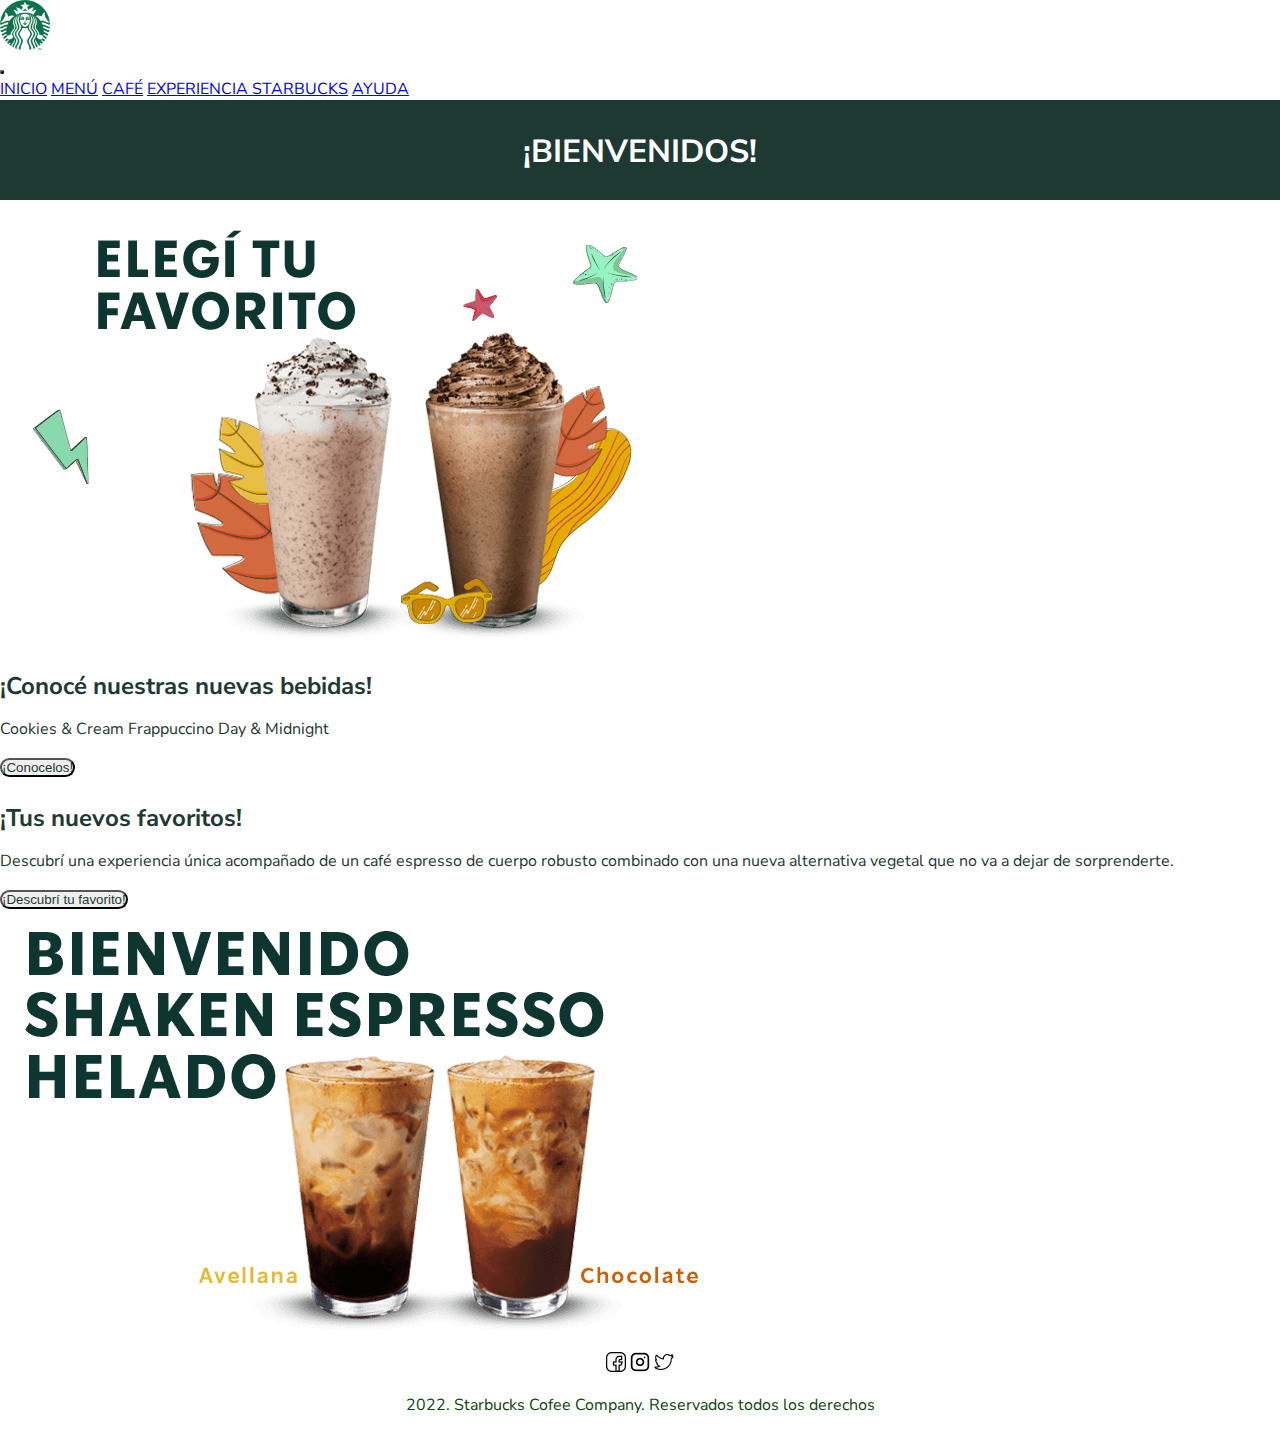
<file: index.html>
<!DOCTYPE html>
<html lang="en">
<head> <!---->
    <meta charset="UTF-8">
    <meta http-equiv="X-UA-Compatible" content="IE=edge">
    <meta name="viewport" content="width=device-width, initial-scale=1.0">
    <meta name="description" content="ENCONTRÁ ESE MOMENTO IDEAL PARA HACER UNA PAUSA Y DISFRUTAR TU BEBIDA FAVORITA.">
    <meta name="keywords" content="Starbucks, Café, Inicio, Comida, Momentos, Argentina">
    <link href="https://cdn.jsdelivr.net/npm/bootstrap@5.1.3/dist/css/bootstrap.min.css" rel="stylesheet" integrity="sha384-1BmE4kWBq78iYhFldvKuhfTAU6auU8tT94WrHftjDbrCEXSU1oBoqyl2QvZ6jIW3" crossorigin="anonymous">
    <link rel="stylesheet" href="css/estilos.css">
    <link rel="preconnect" href="https://fonts.googleapis.com">
    <link rel="preconnect" href="https://fonts.gstatic.com" crossorigin>
    <link href="https://fonts.googleapis.com/css2?family=Nunito+Sans:wght@700&display=swap" rel="stylesheet">
    <title>Starbucks</title>
</head>
<body>
    <!--MENU NAVEGACION-->
    <nav class="navbar navbar-expand-lg navbar-light bg-light">
        <div class="container-fluid">
          <a class="navbar-brand" href="#"></a>
            <nav class="navbar navbar-light bg-light">
                <div class="container">
                  <a class="navbar-brand" href="index.html">
                    <img src="imagenes/logo.png" alt="logo starbucks" width="50" height="50">
                  </a>
                </div>
              </nav>
          <button class="navbar-toggler" type="button" data-bs-toggle="collapse" data-bs-target="#navbarSupportedContent" aria-controls="navbarSupportedContent" aria-expanded="false" aria-label="Toggle navigation">
            <span class="navbar-toggler-icon"></span>
          </button>
          <div class="collapse navbar-collapse" id="navbarSupportedContent">
            <ul class="navbar-nav me-auto mb-2 mb-lg-0">
                <li class="nav-item">
                    <a class="nav-link active" aria-current="page" href="index.html">INICIO</a>
                  </li>
              <li class="nav-item">
                <a class="nav-link" href="paginas/menu.html">MENÚ</a>
              </li>
              <li class="nav-item">
                <a class="nav-link" href="paginas/cafe.html">CAFÉ</a>
              </li>
              <li class="nav-item">
                <a class="nav-link" href="paginas/experiencia.html">EXPERIENCIA STARBUCKS</a>
              </li>
              <li class="nav-item">
                <a class="nav-link" href="paginas/ayuda.html">AYUDA</a>
              </li>
            </ul>
          </div>
        </div>
      </nav>
      <h1 class="pagina__titulos">¡BIENVENIDOS!</h1>
      <!--SECCION 1-->
      <div class="container">
        <div class="row">
          <div class="col-12 col-md-6">
            <img src="imagenes/starbucksinicio2.png" alt="imagen frappe" class="img-fluid">
          </div>
          <div class="col text-center">
            <h2 class="text-center pagina__texto1">¡Conocé nuestras nuevas bebidas!</h2>
            <p class="text-center pagina__texto">Cookies & Cream Frappuccino Day & Midnight</p>
            <button type="button" class="btn btn-outline-success">¡Conocelos!</button>
          </div>
        </div>
      </div>
      <!--SECCION 2-->
      <div class="container">
        <div class="row">
          <div class="col-12 col-md-6 text-center">
            <h2  class="text-center pagina__texto1">¡Tus nuevos favoritos!</h2>
            <p  class="text-center pagina__texto">Descubrí una experiencia única acompañado de un café espresso de cuerpo robusto combinado con una nueva alternativa vegetal que no va a dejar de sorprenderte.</p>
            <button type="button" class="btn btn-outline-success">¡Descubrí tu favorito!</button>
          </div>
          <div class="col">
            <img src="imagenes/starbucksinicio1.png" class="img-fluid" alt="imagen SHAKE">
          </div>
        </div>
      </div>
      <footer class="footer">
        <section class="footer__logos">
            <a class="footer__link" href="https://es-la.facebook.com/StarbucksArgentina/">
            <img src="imagenes/facebook.png" alt="logo facebook">
            </a>
            <a class="footer__link"  href="https://www.instagram.com/starbucksargentina/?hl=es">
            <img  src="imagenes/instagram.png" alt="logo instagram">
            </a>
            <a class="footer__link"  href="https://twitter.com/starbucksar">
            <img src="imagenes/twitter.png" alt="logo twitter">
            </a>
        </section>
        <p class="footer__texto">2022. Starbucks Cofee Company. Reservados todos los derechos</p>
    </footer>
    <script src="https://cdn.jsdelivr.net/npm/bootstrap@5.1.3/dist/js/bootstrap.bundle.min.js" integrity="sha384-ka7Sk0Gln4gmtz2MlQnikT1wXgYsOg+OMhuP+IlRH9sENBO0LRn5q+8nbTov4+1p" crossorigin="anonymous"></script>
</body>
</html>
</file>
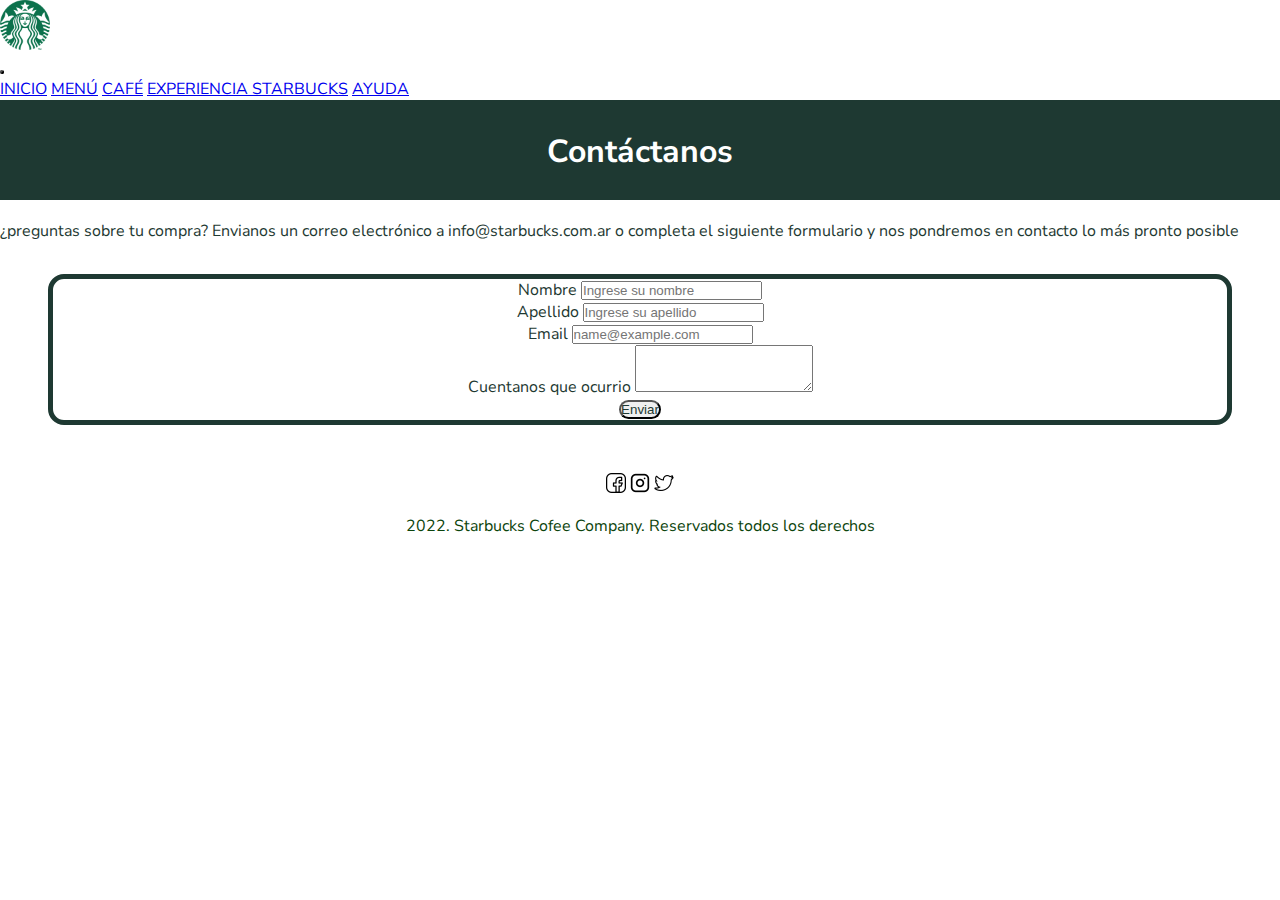
<file: paginas/ayuda.html>
<!DOCTYPE html>
<html lang="en">
<head>
    <meta charset="UTF-8">
    <meta http-equiv="X-UA-Compatible" content="IE=edge">
    <meta name="viewport" content="width=device-width, initial-scale=1.0">
    <meta name="description" content="ENCONTRÁ ESE MOMENTO IDEAL PARA HACER UNA PAUSA Y DISFRUTAR TU BEBIDA FAVORITA.">
    <meta name="keywords" content="Starbucks, Café, Ayuda, Comida, Momentos, Argentina">
    <link href="https://cdn.jsdelivr.net/npm/bootstrap@5.1.3/dist/css/bootstrap.min.css" rel="stylesheet" integrity="sha384-1BmE4kWBq78iYhFldvKuhfTAU6auU8tT94WrHftjDbrCEXSU1oBoqyl2QvZ6jIW3" crossorigin="anonymous">
    <link rel="stylesheet" href="../css/estilos.css">
    <link rel="preconnect" href="https://fonts.googleapis.com">
    <link rel="preconnect" href="https://fonts.gstatic.com" crossorigin>
    <link href="https://fonts.googleapis.com/css2?family=Nunito+Sans:wght@700&display=swap" rel="stylesheet">
    <title>Ayuda</title>
</head>
<body>
      <!--MENU NAVEGACION-->
       <nav class="navbar navbar-expand-lg navbar-light bg-light">
         <div class="container-fluid">
          <a class="navbar-brand" href="#"></a>
            <nav class="navbar navbar-light bg-light">
                <div class="container">
                     <a class="navbar-brand" href="../index.html">
                     <img src="../imagenes/logo.png" alt="logo starbucks" width="50" height="50">
                    </a>
                </div>
            </nav>
        <button class="navbar-toggler" type="button" data-bs-toggle="collapse" data-bs-target="#navbarSupportedContent" aria-controls="navbarSupportedContent" aria-expanded="false" aria-label="Toggle navigation">
          <span class="navbar-toggler-icon"></span>
             </button>
             <div class="collapse navbar-collapse" id="navbarSupportedContent">
                 <ul class="navbar-nav me-auto mb-2 mb-lg-0">
                    <li class="nav-item"><a class="nav-link" href="../index.html">INICIO</a></li>
                    <li class="nav-item"><a class="nav-link" href="menu.html">MENÚ</a></li>
                    <li class="nav-item"><a class="nav-link" href="cafe.html">CAFÉ</a></li>
                    <li class="nav-item"><a class="nav-link" href="experiencia.html">EXPERIENCIA STARBUCKS</a></li>
                    <li class="nav-item"><a class="nav-link active" aria-current="page" href="ayuda.html">AYUDA</a> </li>
                    </ul>
                  </div>
                </div>
              </nav>
            <!--SECCION 1-->
            <h1 class="paginaayuda__titulo">Contáctanos</h1>
        <p class="text-center">¿preguntas sobre tu compra? Envianos un correo electrónico a info@starbucks.com.ar o completa el siguiente formulario y nos pondremos en contacto lo más pronto posible</p>
    <main class="paginaayuda">
        <main>
            <form action="" method="POST" class="paginaayuda__formulario">
              <div class="mb-3 container-fluid">
                <div>
                <label for="nombre_completo" class="form-label">Nombre</label>
                <input type="text" name="nombre" class="form-control" id="nombre_completo" placeholder="Ingrese su nombre">
              </div>
              <div>
               <label for="apellido" class="form-label">Apellido</label>
                <input type="text" name="apellido" class="form-control" id="apellido" placeholder="Ingrese su apellido">
              </div>
              <div class="mb-3">
              <label for="email" class="form-label">Email</label>
              <input type="email" name="email" class="form-control" id="email" placeholder="name@example.com">
            </div>
            <div class="mb-3">
              <label for="Ingrese su consulta" class="form-label">Cuentanos que ocurrio</label>
              <textarea class="form-control" name="comentario" id="Ingrese su consulta" rows="3"></textarea>
            </div>
              <button type="submit" class="btn btn-outline-success">Enviar</button>
            </div>
        </form>
    </main>
    <footer class="footer">
        <section class="footer__logos">
            <a class="footer__link" href="https://es-la.facebook.com/StarbucksArgentina/">
            <img src="../imagenes/facebook.png" alt="logo facebook">
            </a>
            <a class="footer__link" href="https://www.instagram.com/starbucksargentina/?hl=es">
            <img src="../imagenes/instagram.png" alt="logo instagram">
            </a>
            <a class="footer__link" href="https://twitter.com/starbucksar">
            <img src="../imagenes/twitter.png" alt="logo twitter">
            </a>
        </section>
        <p class="footer__texto">2022. Starbucks Cofee Company. Reservados todos los derechos</p>
    </footer>
    <script src="https://cdn.jsdelivr.net/npm/bootstrap@5.1.3/dist/js/bootstrap.bundle.min.js" integrity="sha384-ka7Sk0Gln4gmtz2MlQnikT1wXgYsOg+OMhuP+IlRH9sENBO0LRn5q+8nbTov4+1p" crossorigin="anonymous"></script>
</body>
</html>
</file>
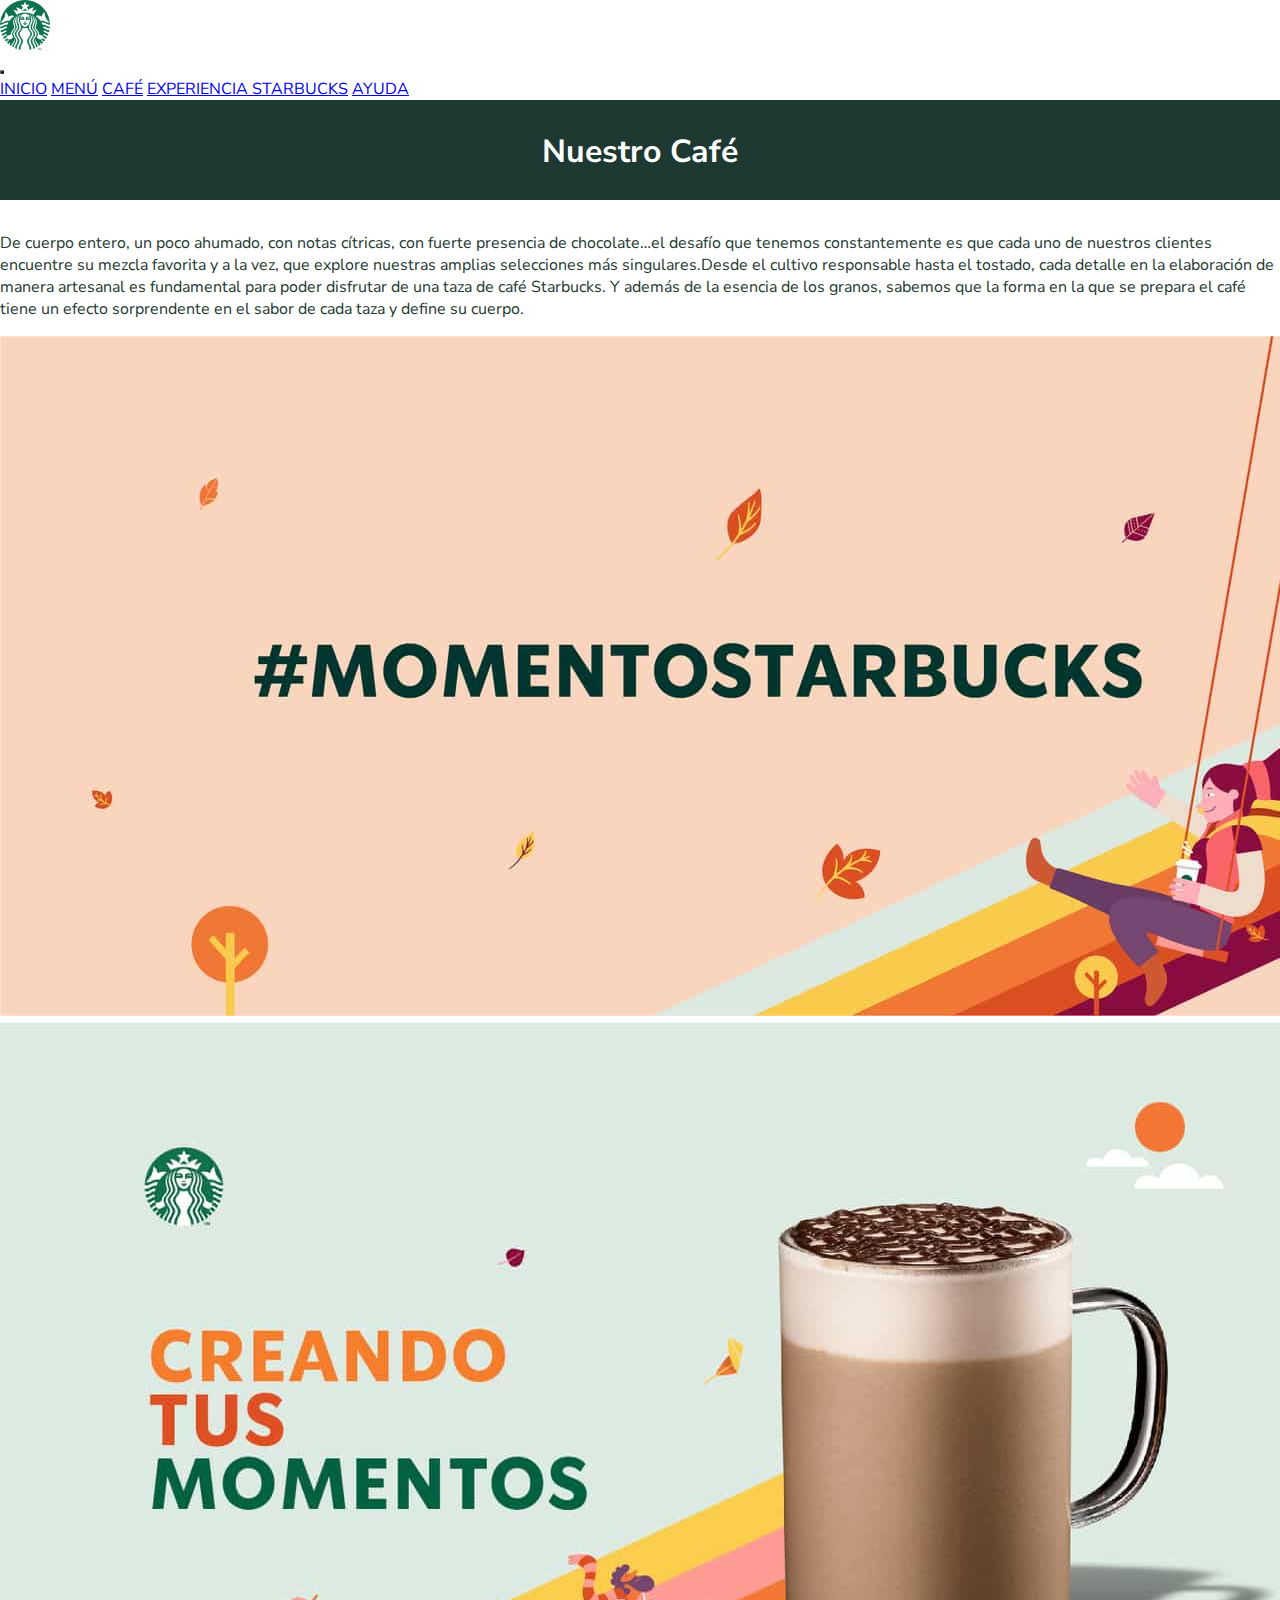
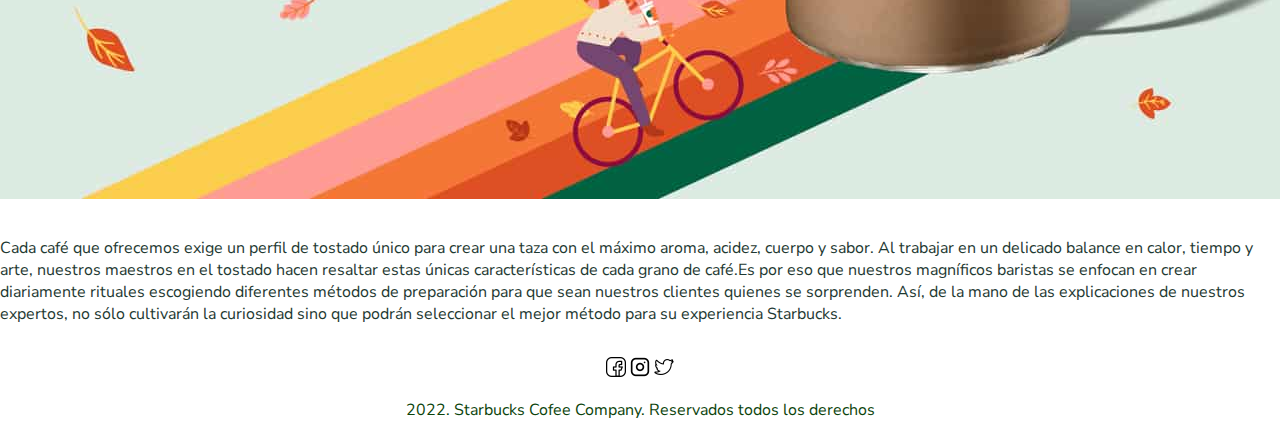
<file: paginas/cafe.html>
<!DOCTYPE html>
<html lang="en">
<head>
    <meta charset="UTF-8">
    <meta http-equiv="X-UA-Compatible" content="IE=edge">
    <meta name="viewport" content="width=device-width, initial-scale=1.0">
    <meta name="description" content="ENCONTRÁ ESE MOMENTO IDEAL PARA HACER UNA PAUSA Y DISFRUTAR TU BEBIDA FAVORITA.">
    <meta name="keywords" content="Starbucks, Café, Comida, Momentos, Argentina">
    <link href="https://cdn.jsdelivr.net/npm/bootstrap@5.1.3/dist/css/bootstrap.min.css" rel="stylesheet" integrity="sha384-1BmE4kWBq78iYhFldvKuhfTAU6auU8tT94WrHftjDbrCEXSU1oBoqyl2QvZ6jIW3" crossorigin="anonymous">
    <link rel="stylesheet" href="../css/estilos.css">
    <link rel="preconnect" href="https://fonts.googleapis.com">
    <link rel="preconnect" href="https://fonts.gstatic.com" crossorigin>
    <link href="https://fonts.googleapis.com/css2?family=Nunito+Sans:wght@700&display=swap" rel="stylesheet">
    <title>Café</title>
</head>
<body>
     <!--MENU NAVEGACION-->
     <nav class="navbar navbar-expand-lg navbar-light bg-light">
        <div class="container-fluid">
          <a class="navbar-brand" href="#"></a>
            <nav class="navbar navbar-light bg-light">
                <div class="container">
                  <a class="navbar-brand" href="../index.html">
                    <img src="../imagenes/logo.png" alt="logo starbucks" width="50" height="50">
                  </a>
                </div>
              </nav>
          <button class="navbar-toggler" type="button" data-bs-toggle="collapse" data-bs-target="#navbarSupportedContent" aria-controls="navbarSupportedContent" aria-expanded="false" aria-label="Toggle navigation">
            <span class="navbar-toggler-icon"></span>
          </button>
          <div class="collapse navbar-collapse" id="navbarSupportedContent">
            <ul class="navbar-nav me-auto mb-2 mb-lg-0">
                <li class="nav-item">
                    <a class="nav-link" aria-current="page" href="../index.html">INICIO</a>
                  </li>
              <li class="nav-item">
                <a class="nav-link" href="menu.html">MENÚ</a>
              </li>
              <li class="nav-item">
                <a class="nav-link active" aria-current="page" href="cafe.html">CAFÉ</a>
              </li>
              <li class="nav-item">
                <a class="nav-link" href="experiencia.html">EXPERIENCIA STARBUCKS</a>
              </li>
              <li class="nav-item">
                <a class="nav-link" href="ayuda.html">AYUDA</a>
              </li>
            </ul>
          </div>
        </div>
      </nav>
      <!--SECCION 1-->
      <h1 class="paginacafe__titulo">Nuestro Café</h1>
      <div class="container">
        <div class="row align-items-start">
          <div class="col-12 col-md-6">
            <p class="text-center paginacafe__texto">De cuerpo entero, un poco ahumado, con notas cítricas, con fuerte presencia de chocolate…el desafío que tenemos constantemente es que cada uno de nuestros clientes encuentre su mezcla favorita y a la vez, que explore nuestras amplias selecciones más singulares.Desde el cultivo responsable hasta el tostado, cada detalle en la elaboración de manera artesanal es fundamental para poder disfrutar de una taza de café Starbucks. Y además de la esencia de los granos, sabemos que la forma en la que se prepara el café tiene un efecto sorprendente en el sabor de cada taza y define su cuerpo.</p>
          </div>
          <div class="col text-center">
            <img src="../imagenes/starbuckscafe1.png" alt="foto cafe" class="img-fluid">
        </div>
      <!--SECCION 2-->
      <div class="container">
        <div class="row align-items-start">
          <div class="col-12 col-md-6">
            <img src="../imagenes/starbuckscafe.png" alt="imagen cafe" class="img-fluid">
          </div>
          <div class="col">
            <p class="text-center paginacafe__texto">Cada café que ofrecemos exige un perfil de tostado único para crear una taza con el máximo aroma, acidez, cuerpo y sabor. Al trabajar en un delicado balance en calor, tiempo y arte, nuestros maestros en el tostado hacen resaltar estas únicas características de cada grano de café.Es por eso que nuestros magníficos baristas se enfocan en crear diariamente rituales escogiendo diferentes métodos de preparación para que sean nuestros clientes quienes se sorprenden. Así, de la mano de las explicaciones de nuestros expertos, no sólo cultivarán la curiosidad sino que podrán seleccionar el mejor método para su experiencia Starbucks.</p>
        </div>
        <!--FOOTER-->
    <footer class="footer">
        <section class="footer__logos">
            <a class="footer__link" href="https://es-la.facebook.com/StarbucksArgentina/">
            <img src="../imagenes/facebook.png" alt="logo facebook">
            </a>
            <a class="footer__link" href="https://www.instagram.com/starbucksargentina/?hl=es">
            <img src="../imagenes/instagram.png" alt="logo instagram">
            </a>
            <a class="footer__link" href="https://twitter.com/starbucksar">
            <img src="../imagenes/twitter.png" alt="logo twitter">
            </a>
        </section>
        <p class="footer__texto">2022. Starbucks Cofee Company. Reservados todos los derechos</p>
    </footer>
    <script src="https://cdn.jsdelivr.net/npm/bootstrap@5.1.3/dist/js/bootstrap.bundle.min.js" integrity="sha384-ka7Sk0Gln4gmtz2MlQnikT1wXgYsOg+OMhuP+IlRH9sENBO0LRn5q+8nbTov4+1p" crossorigin="anonymous"></script>
</body>
</html>
</file>
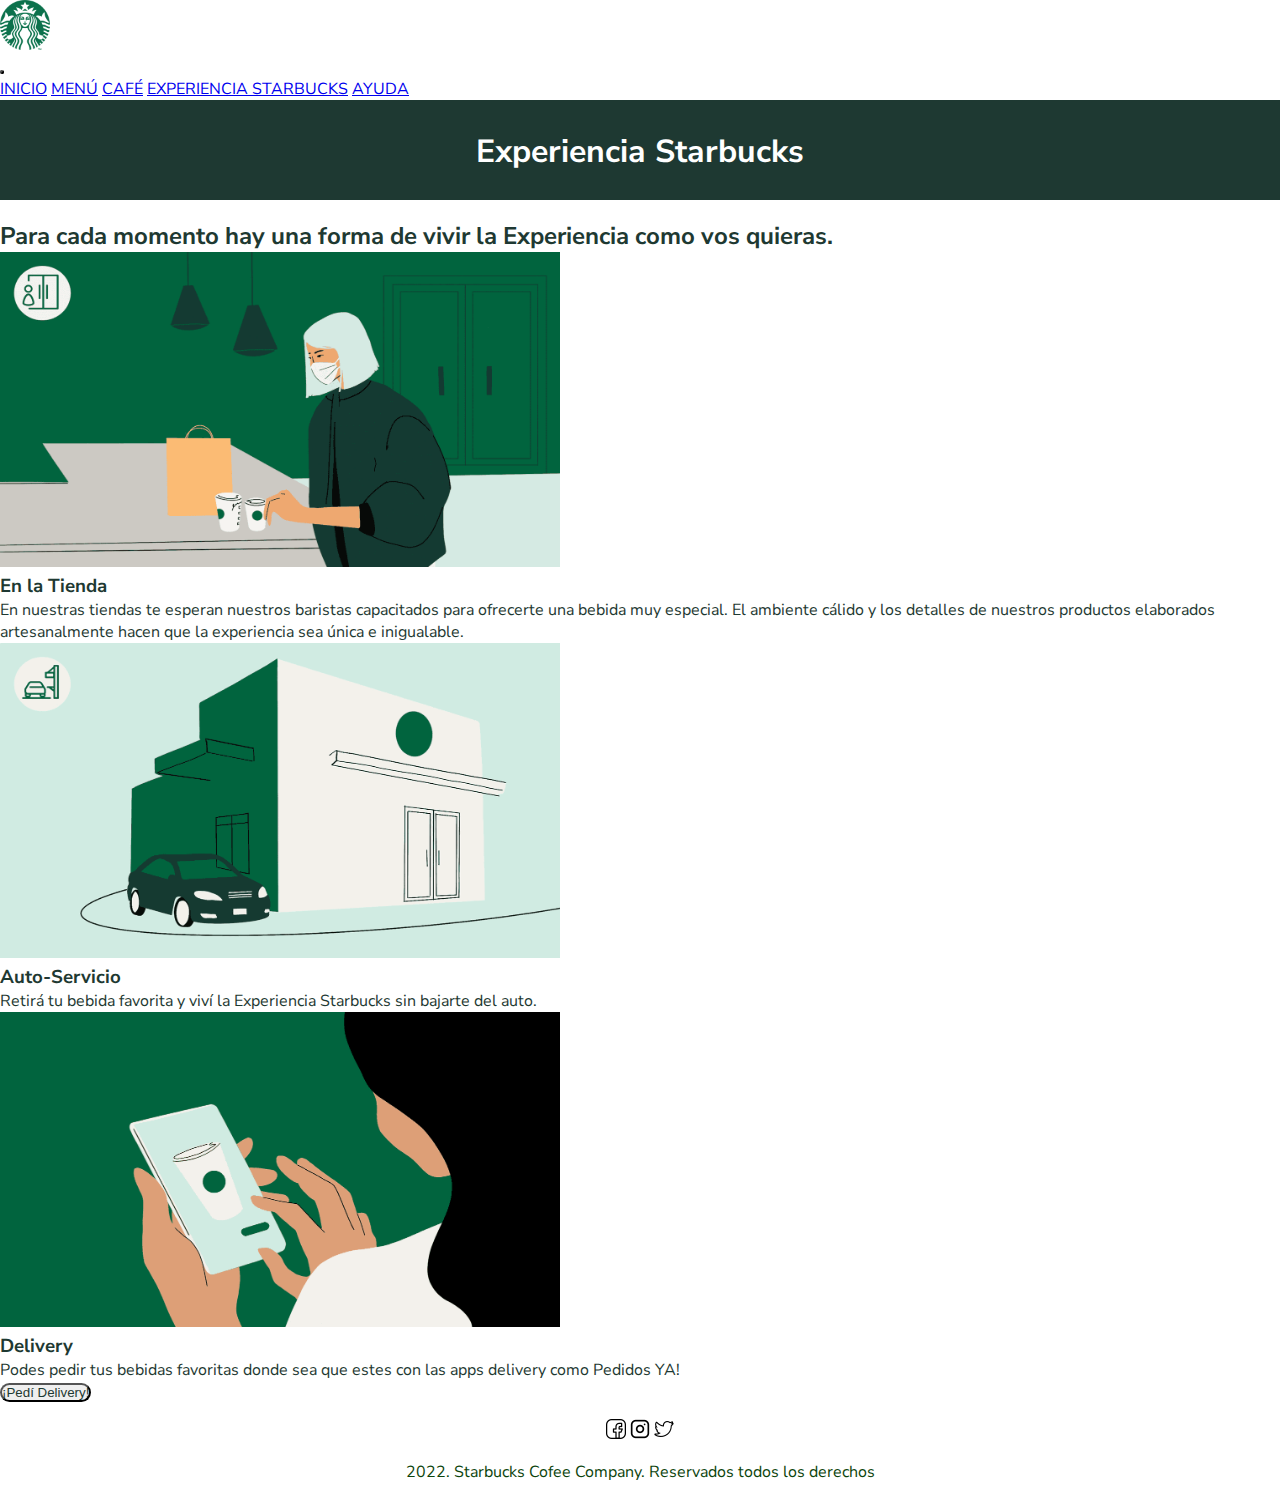
<file: paginas/experiencia.html>
<!DOCTYPE html>
<html lang="en">
<head>
    <meta charset="UTF-8">
    <meta http-equiv="X-UA-Compatible" content="IE=edge">
    <meta name="viewport" content="width=device-width, initial-scale=1.0">
    <meta name="description" content="ENCONTRÁ ESE MOMENTO IDEAL PARA HACER UNA PAUSA Y DISFRUTAR TU BEBIDA FAVORITA.">
    <meta name="keywords" content="Starbucks, Café, Experiencia, Comida, Momentos, Argentina">
    <link href="https://cdn.jsdelivr.net/npm/bootstrap@5.1.3/dist/css/bootstrap.min.css" rel="stylesheet" integrity="sha384-1BmE4kWBq78iYhFldvKuhfTAU6auU8tT94WrHftjDbrCEXSU1oBoqyl2QvZ6jIW3" crossorigin="anonymous">
    <link rel="stylesheet" href="../css/estilos.css">
    <link rel="preconnect" href="https://fonts.googleapis.com">
    <link rel="preconnect" href="https://fonts.gstatic.com" crossorigin>
    <link href="https://fonts.googleapis.com/css2?family=Nunito+Sans:wght@700&display=swap" rel="stylesheet">
    <title>Experiencia Starbucks</title>
</head>
<body>
         <!--MENU NAVEGACION-->
         <nav class="navbar navbar-expand-lg navbar-light bg-light">
            <div class="container-fluid">
              <a class="navbar-brand" href="#"></a>
                <nav class="navbar navbar-light bg-light">
                    <div class="container">
                      <a class="navbar-brand" href="../index.html">
                        <img src="../imagenes/logo.png" alt="logo starbucks" width="50" height="50">
                      </a>
                    </div>
                  </nav>
              <button class="navbar-toggler" type="button" data-bs-toggle="collapse" data-bs-target="#navbarSupportedContent" aria-controls="navbarSupportedContent" aria-expanded="false" aria-label="Toggle navigation">
                <span class="navbar-toggler-icon"></span>
              </button>
              <div class="collapse navbar-collapse" id="navbarSupportedContent">
                <ul class="navbar-nav me-auto mb-2 mb-lg-0">
                    <li class="nav-item">
                        <a class="nav-link" href="../index.html">INICIO</a>
                      </li>
                  <li class="nav-item">
                    <a class="nav-link" href="menu.html">MENÚ</a>
                  </li>
                  <li class="nav-item">
                    <a class="nav-link" href="cafe.html">CAFÉ</a>
                  </li>
                  <li class="nav-item">
                    <a class="nav-link active" aria-current="page" href="experiencia.html">EXPERIENCIA STARBUCKS</a>
                  </li>
                  <li class="nav-item">
                    <a class="nav-link" href="ayuda.html">AYUDA</a>
                  </li>
                </ul>
              </div>
            </div>
          </nav>
        <!--SECCION 1-->
        <h1 class="paginaexperiencia__titulo">Experiencia Starbucks</h1>
        <h2 class="text-center">Para cada momento hay una forma de vivir la Experiencia como vos quieras.</h2>
        <div class="card-group">
            <div class="card">
                <img src="../imagenes/experiencia1.png" class="img-fluid" alt="auto" width="560" height="315">
              <div class="card-body">
                <h3 class="card-title text-center">En la Tienda</h3>
                <p class="card-text text-center">En nuestras tiendas te esperan nuestros baristas capacitados para ofrecerte una bebida muy especial. El ambiente cálido y los detalles de nuestros productos elaborados artesanalmente hacen que la experiencia sea única e inigualable.</p>
              </div>
            </div>
            <div class="card">
                <img src="../imagenes/auto{.png" class="img-fluid" alt="auto" width="560" height="315">
              <div class="card-body">
                <h3 class="card-title text-center">Auto-Servicio</h3>
                <p class="card-text text-center">Retirá tu bebida favorita y viví la Experiencia Starbucks sin bajarte del auto.</p>
              </div>
            </div>
            <div class="card">
              <img src="../imagenes/experiencia2.png" class="img-fluid" alt="auto" width="560" height="315">
              <div class="card-body">
                <h3 class="card-title text-center">Delivery</h3>
                <p class="card-text text-center">Podes pedir tus bebidas favoritas donde sea que estes con las apps delivery como Pedidos YA!</p>
                <div class="card-body">
                    <button type="button" class="btn btn-outline-success">¡Pedí Delivery!</button>
                  </div>
              </div>
            </div>
          </div>
    <footer class="footer">
        <section class="footer__logos">
            <a class="footer__link" href="https://es-la.facebook.com/StarbucksArgentina/">
            <img src="../imagenes/facebook.png" alt="logo facebook">
            </a>
            <a class="footer__link" href="https://www.instagram.com/starbucksargentina/?hl=es">
            <img src="../imagenes/instagram.png" alt="logo instagram">
            </a>
            <a class="footer__link" href="https://twitter.com/starbucksar">
            <img src="../imagenes/twitter.png" alt="logo twitter">
            </a>
        </section>
        <p class="footer__texto">2022. Starbucks Cofee Company. Reservados todos los derechos</p>
    </footer>
    <script src="https://cdn.jsdelivr.net/npm/bootstrap@5.1.3/dist/js/bootstrap.bundle.min.js" integrity="sha384-ka7Sk0Gln4gmtz2MlQnikT1wXgYsOg+OMhuP+IlRH9sENBO0LRn5q+8nbTov4+1p" crossorigin="anonymous"></script>
</body>
</html>
</file>
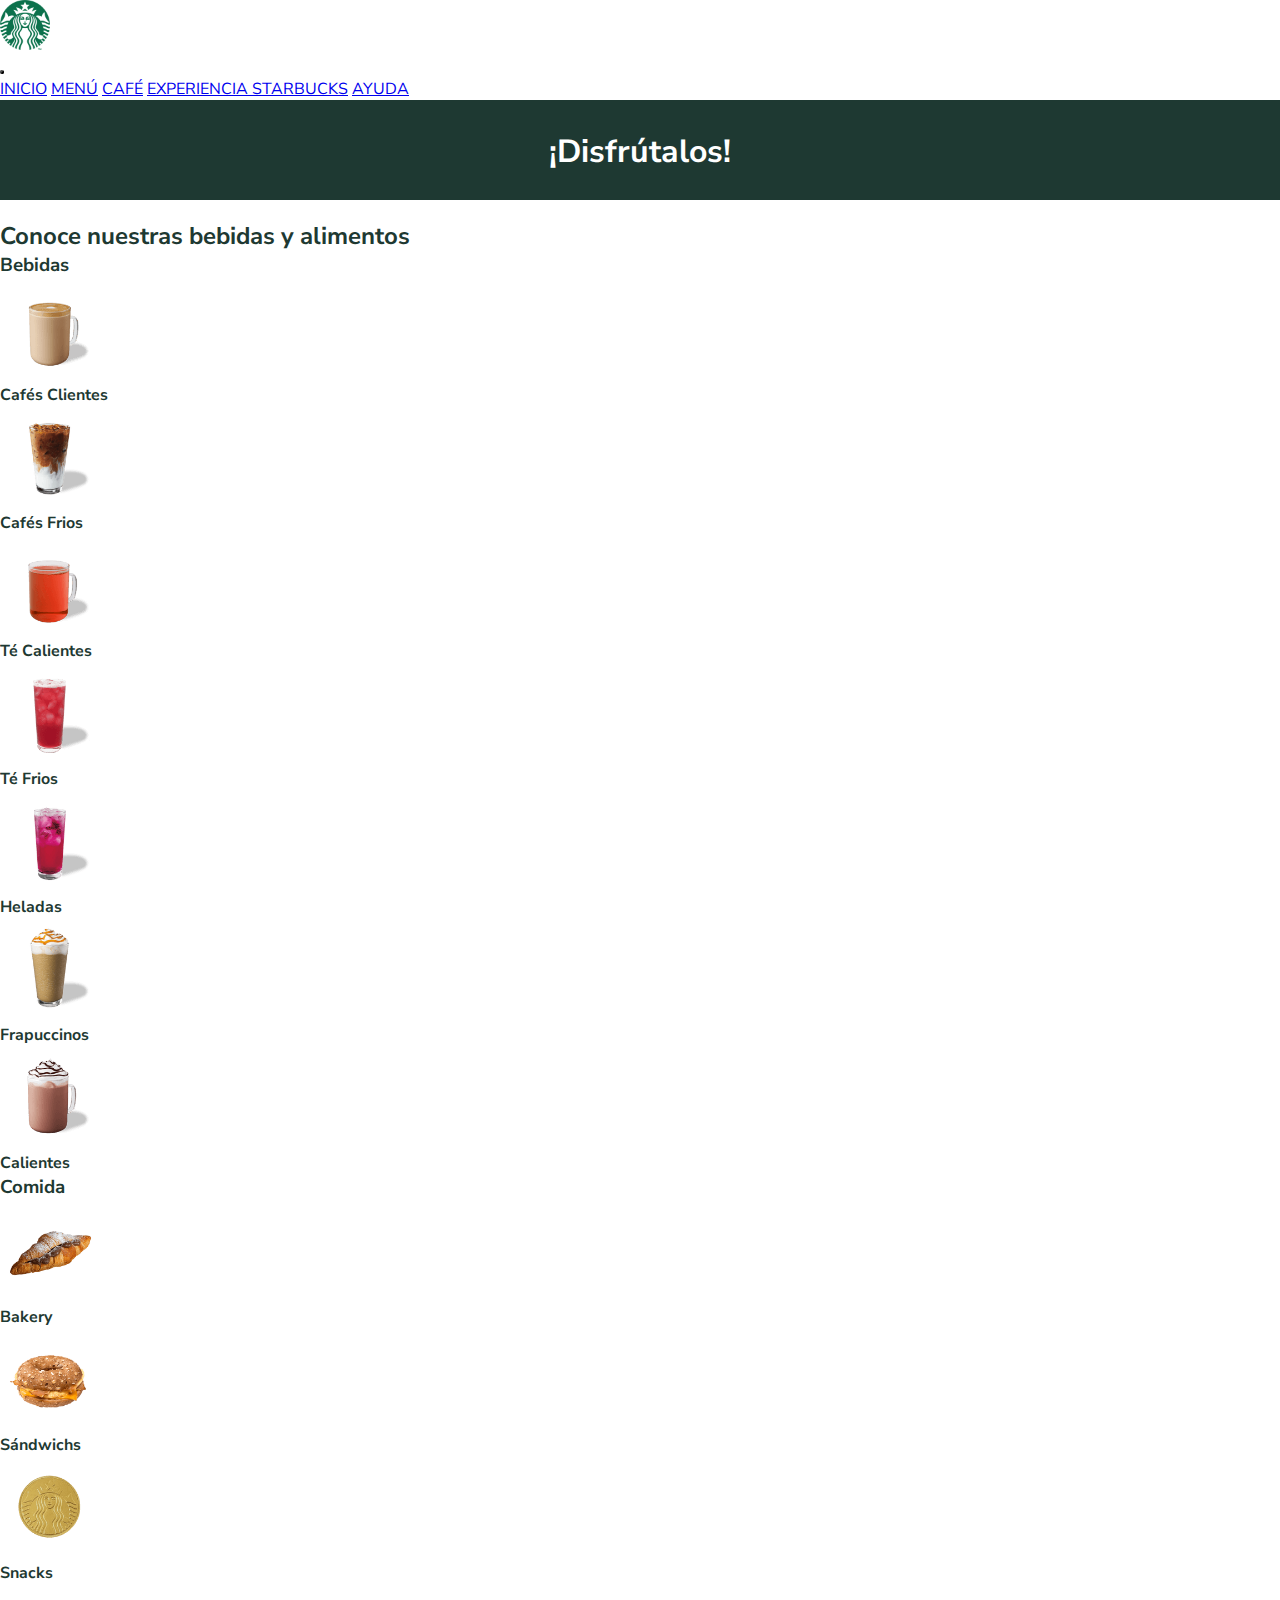
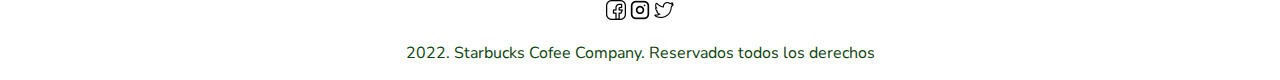
<file: paginas/menu.html>
<!DOCTYPE html>
<html lang="en">
<head>
    <meta charset="UTF-8">
    <meta http-equiv="X-UA-Compatible" content="IE=edge">
    <meta name="viewport" content="width=device-width, initial-scale=1.0">
    <meta name="description" content="ENCONTRÁ ESE MOMENTO IDEAL PARA HACER UNA PAUSA Y DISFRUTAR TU BEBIDA FAVORITA.">
    <meta name="keywords" content="Starbucks, Café, Menu, Comida, Momentos, Argentina">
    <link href="https://cdn.jsdelivr.net/npm/bootstrap@5.1.3/dist/css/bootstrap.min.css" rel="stylesheet" integrity="sha384-1BmE4kWBq78iYhFldvKuhfTAU6auU8tT94WrHftjDbrCEXSU1oBoqyl2QvZ6jIW3" crossorigin="anonymous">
    <link rel="stylesheet" href="../css/estilos.css">
    <link rel="preconnect" href="https://fonts.googleapis.com">
    <link rel="preconnect" href="https://fonts.gstatic.com" crossorigin>
    <link href="https://fonts.googleapis.com/css2?family=Nunito+Sans:wght@700&display=swap" rel="stylesheet">
    <title>Menú</title>
</head>
<body>
        <!--MENU NAVEGACION-->
        <nav class="navbar navbar-expand-lg navbar-light bg-light">
            <div class="container-fluid">
              <a class="navbar-brand" href="#"></a>
                <nav class="navbar navbar-light bg-light">
                    <div class="container">
                      <a class="navbar-brand" href="../index.html">
                        <img src="../imagenes/logo.png" alt="logo starbucks" width="50" height="50">
                      </a>
                    </div>
                  </nav>
              <button class="navbar-toggler" type="button" data-bs-toggle="collapse" data-bs-target="#navbarSupportedContent" aria-controls="navbarSupportedContent" aria-expanded="false" aria-label="Toggle navigation">
                <span class="navbar-toggler-icon"></span>
              </button>
              <div class="collapse navbar-collapse" id="navbarSupportedContent">
                <ul class="navbar-nav me-auto mb-2 mb-lg-0">
                    <li class="nav-item">
                        <a class="nav-link" href="../index.html">INICIO</a>
                      </li>
                  <li class="nav-item">
                    <a class="nav-link active" aria-current="page" href="menu.html">MENÚ</a>
                  </li>
                  <li class="nav-item">
                    <a class="nav-link" href="cafe.html">CAFÉ</a>
                  </li>
                  <li class="nav-item">
                    <a class="nav-link" href="experiencia.html">EXPERIENCIA STARBUCKS</a>
                  </li>
                  <li class="nav-item">
                    <a class="nav-link" href="ayuda.html">AYUDA</a>
                  </li>
                </ul>
              </div>
            </div>
          </nav>
        <!--SECCION 1-->
        <h1 class="paginamenu__titulos">¡Disfrútalos!</h1>
        <h2 class="text-center">Conoce nuestras bebidas y alimentos</h2>
        <h3 class="text-center border border-success">Bebidas</h3>
        <div class="container">
            <div class="row align-items-center">
              <div class="col text-center">
                <img src="../imagenes/cafe1.png" class="paginamenu__imagenes border border-success rounded-circle" alt="cafe caliente" width="100" height="100">
                <h4>Cafés Clientes</h4>
              </div>
              <div class="col text-center">
                <img src="../imagenes/cafe2.png" class="paginamenu__imagenes border border-success rounded-circle" alt="Café frio" width="100" height="100">
                <h4>Cafés Frios</h4>
              </div>
              <div class="col text-center">
                <img src="../imagenes/te1.png" class="paginamenu__imagenes border border-success rounded-circle" alt="té caliente" width="100" height="100">
                <h4>Té Calientes</h4>
              </div>
            </div>
            <div class="row align-items-center">
              <div class="col text-center">
                <img src="../imagenes/te2.png" class="paginamenu__imagenes border border-success rounded-circle" alt="té helado" width="100" height="100"> 
                <h4>Té Frios</h4>
              </div>
              <div class="col text-center">
                <img src="../imagenes/heladas.png" class="paginamenu__imagenes border border-success rounded-circle" alt="heladas" width="100" height="100">
                <h4>Heladas</h4>
              </div>
              <div class="col text-center">
                <img src="../imagenes/frapuccino.png" class="paginamenu__imagenes border border-success rounded-circle" alt="frappuciono" width="100" height="100">
                <h4>Frapuccinos</h4>
              </div>
            </div>
            <div class="row align-items-end">
              <div class="col text-center">
                <img src="../imagenes/calientes.png" class="paginamenu__imagenes border border-success rounded-circle" alt="calientes" width="100" height="100">
                <h4>Calientes</h4>
              </div>
            </div>
          </div>
        <!--SECCION 2-->
        <h3 class="text-center border border-success">Comida</h3>
        <div class="container">
            <div class="row align-items-center">
              <div class="col text-center">
                <img src="../imagenes/comida.png" class="paginamenu__imagenes border border-success rounded-circle" alt="comida" width="100" height="100">
                <h4>Bakery</h4>
              </div>
              <div class="col text-center">
                <img src="../imagenes/sandwich.png" class="paginamenu__imagenes border border-success rounded-circle" alt="sandwich" width="100" height="100">
                <h4>Sándwichs</h4>
              </div>
              <div class="col text-center">
                <img src="../imagenes/snack.png" class="paginamenu__imagenes border border-success rounded-circle" alt="snack" width="100" height="100">
                <h4>Snacks</h4>
              </div>
            </div>
    <footer class="footer">
        <section class="footer__logos">
            <a class="footer__link" href="https://es-la.facebook.com/StarbucksArgentina/">
            <img src="../imagenes/facebook.png" alt="logo facebook">
            </a>
            <a class="footer__link" href="https://www.instagram.com/starbucksargentina/?hl=es">
            <img src="../imagenes/instagram.png" alt="logo instagram">
            </a>
            <a class="footer__link" href="https://twitter.com/starbucksar">
            <img src="../imagenes/twitter.png" alt="logo twitter">
            </a>
        </section>
        <p class="footer__texto">2022. Starbucks Cofee Company. Reservados todos los derechos</p>
    </footer>
    <script src="https://cdn.jsdelivr.net/npm/bootstrap@5.1.3/dist/js/bootstrap.bundle.min.js" integrity="sha384-ka7Sk0Gln4gmtz2MlQnikT1wXgYsOg+OMhuP+IlRH9sENBO0LRn5q+8nbTov4+1p" crossorigin="anonymous"></script>
</body>
</html>
</file>
<file: css/estilos.css>
@charset "UTF-8";
/*PÁGINA INICIO*/
.pagina {
  padding: 2em;
}

.pagina__titulos {
  background-color: #1e3932;
  color: white;
  width: 100%;
  height: 100px;
  text-align: center;
  margin-bottom: 20px;
  padding-bottom: 70px;
  padding-top: 30px;
}

.pagina__texto {
  padding-top: 1em;
  padding-bottom: 1em;
}

.pagina__texto1 {
  padding-top: 1em;
}

/*FIN PAGINA INICIO*/
/*PÁGINA MENÚ*/
.paginamenu {
  /*background-color: rgb(24, 23, 23);*/
  margin: 1em;
  padding: 1em;
}

.paginamenu__titulos {
  background-color: #1e3932;
  color: white;
  width: 100%;
  height: 100px;
  text-align: center;
  margin-bottom: 20px;
  padding-bottom: 70px;
  padding-top: 30px;
}

.paginamenu__imagenes {
  transition: all 1s;
}

.paginamenu__imagenes:hover {
  cursor: pointer;
  box-shadow: 5px 5px 2px 0 #3b883b;
}

/*FIN PAGINA MENÚ*/
/*PÁGINA CAFÉ*/
.paginacafe {
  margin: 1em;
  padding: 0,5em;
  text-align: center;
  letter-spacing: 2px;
}

.paginacafe__titulo {
  background-color: #1e3932;
  color: white;
  width: 100%;
  height: 100px;
  text-align: center;
  margin-bottom: 20px;
  padding-bottom: 70px;
  padding-top: 30px;
}

.paginacafe__texto {
  margin-top: 2em;
  margin-bottom: 1em;
}

/*FIN PÁGINA CAFÉ*/
/*PÁGINA EXPERIENCIA*/
.paginaexperiencia {
  margin: 1em;
  padding: 0,5em;
  text-align: center;
}

.paginaexperiencia__titulo {
  background-color: #1e3932;
  color: white;
  width: 100%;
  height: 100px;
  text-align: center;
  margin-bottom: 20px;
  padding-bottom: 70px;
  padding-top: 30px;
}

/*FIN PÁGINA EXPERIENCIA*/
/*PÁGINA AYUDA*/
.paginaayuda {
  margin: 1em;
  padding: 0,5em;
  text-align: center;
}

.paginaayuda__titulo {
  background-color: #1e3932;
  color: white;
  width: 100%;
  height: 100px;
  text-align: center;
  margin-bottom: 20px;
  padding-bottom: 70px;
  padding-top: 30px;
}

.paginaayuda__formulario {
  margin: 2em;
  border: 5px solid #1e3932;
  border-radius: 16px;
}

/*FIN PÁGINA AYUDA*/
/*FOOTER*/
.footer {
  background-color: white;
  display: flex;
  flex-direction: column;
  justify-content: center;
  align-items: center;
  flex-wrap: wrap;
  align-content: center;
}

.footer__logos {
  margin-top: 1em;
  color: #0c440c;
  text-align: center;
}

.footer__link {
  color: #0c440c;
  text-decoration: none;
}

.footer__texto {
  color: #0c440c;
  text-align: center;
  margin: 1em;
  padding: 0;
}

* {
  padding: 0;
  margin: 0;
  box-sizing: border-box;
}

body {
  color: #1e3932;
  font-family: 'Nunito Sans', sans-serif !important;
}

li {
  list-style: none;
  display: inline-block;
  text-align: center;
}

button {
  color: #1e3932;
  border: 0, 6em solid #181717;
  border-radius: 16px;
}
/*# sourceMappingURL=estilos.css.map */
</file>
